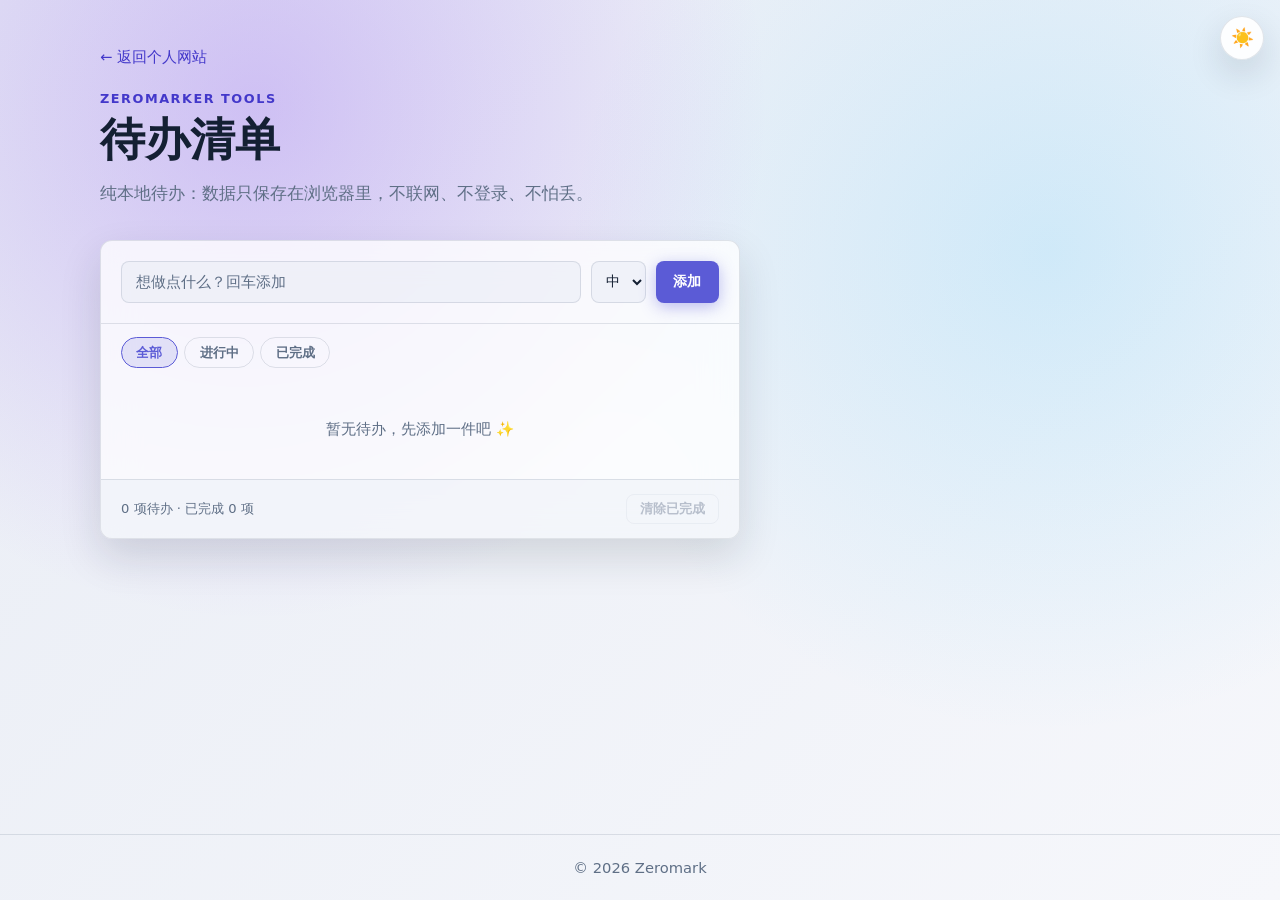
<file: todo/index.html>
<!DOCTYPE html>
<html lang="zh-CN">
<head>
    <meta charset="UTF-8" />
    <meta name="viewport" content="width=device-width, initial-scale=1.0" />
    <meta name="description" content="本地待办清单 — 数据保存在浏览器 localStorage，无需登录，不依赖服务器。" />
    <meta name="theme-color" content="#0f172a" />
    <title>待办清单 | ZeroMarker Tools</title>

    <script>
        try {
            const storedTheme = localStorage.getItem('theme');
            const prefersLight = window.matchMedia('(prefers-color-scheme: light)').matches;
            document.documentElement.dataset.theme = storedTheme || (prefersLight ? 'light' : 'dark');
        } catch {
            document.documentElement.dataset.theme = 'dark';
        }
    </script>

    <link rel="icon" href="https://zeromarker.github.io/icon.svg" type="image/svg+xml" />
    <link rel="stylesheet" href="../index.css" />
    <link rel="stylesheet" href="./todo.css" />
</head>
<body>
    <!-- 主题切换 -->
    <button class="theme-toggle" type="button" aria-label="切换为浅色主题" title="切换主题">
        <span aria-hidden="true">🌙</span>
    </button>

    <main class="page-shell" style="padding-top:3rem;justify-content:flex-start">
        <!-- 面包屑导航 -->
        <nav style="margin-bottom:1.5rem;font-size:0.92rem">
            <a href="https://zeromarker.github.io/#tools" style="color:var(--accent-hover)">← 返回个人网站</a>
        </nav>

        <header class="hero" style="margin-bottom:2rem">
            <p class="eyebrow">ZeroMarker Tools</p>
            <h1 style="font-size:clamp(1.8rem,5vw,2.8rem)">待办清单</h1>
            <p class="subtitle">纯本地待办：数据只保存在浏览器里，不联网、不登录、不怕丢。</p>
        </header>

        <section class="todo-card" aria-label="待办清单">
            <!-- 输入区 -->
            <form class="todo-form" id="todoForm">
                <input type="text" id="todoInput" class="todo-input" placeholder="想做点什么？回车添加" autocomplete="off" maxlength="200" />
                <select id="prioritySelect" class="priority-select" aria-label="优先级">
                    <option value="0">无</option>
                    <option value="1">低</option>
                    <option value="2" selected>中</option>
                    <option value="3">高</option>
                </select>
                <button type="submit" class="add-btn">添加</button>
            </form>

            <!-- 筛选 -->
            <div class="todo-tabs" role="tablist" aria-label="筛选待办">
                <button type="button" class="tab is-active" data-filter="all">全部</button>
                <button type="button" class="tab" data-filter="active">进行中</button>
                <button type="button" class="tab" data-filter="done">已完成</button>
            </div>

            <!-- 列表 -->
            <ul class="todo-list" id="todoList"></ul>

            <!-- 空状态 -->
            <p class="empty-state is-hidden" id="emptyState"></p>

            <!-- 底部 -->
            <footer class="todo-footer">
                <span id="remainCount">0 项待办</span>
                <button type="button" class="clear-btn" id="clearDoneBtn">清除已完成</button>
            </footer>
        </section>
    </main>

    <footer class="site-footer">
        © 2026 Zeromark
    </footer>

    <script src="./todo.js" defer></script>
</body>
</html>
</file>
<file: index.css>
:root {
  color-scheme: dark;
  --bg: #101521;
  --bg-soft: #182033;
  --surface: rgba(24, 32, 51, 0.72);
  --surface-strong: rgba(31, 41, 64, 0.88);
  --text: #edf2f7;
  --text-muted: #a8b3c7;
  --accent: #7c3aed;
  --accent-hover: #a78bfa;
  --border: rgba(168, 179, 199, 0.18);
  --shadow: rgba(4, 8, 20, 0.34);
}

[data-theme="light"] {
  color-scheme: light;
  --bg: #f6f7fb;
  --bg-soft: #e9edf5;
  --surface: rgba(255, 255, 255, 0.76);
  --surface-strong: rgba(255, 255, 255, 0.92);
  --text: #142033;
  --text-muted: #5f6f86;
  --accent: #5b5bd6;
  --accent-hover: #4338ca;
  --border: rgba(95, 111, 134, 0.18);
  --shadow: rgba(20, 32, 51, 0.14);
}

* {
  box-sizing: border-box;
}

html {
  min-height: 100%;
  background:
    radial-gradient(circle at 20% 12%, rgba(124, 58, 237, 0.26), transparent 32rem),
    radial-gradient(circle at 82% 28%, rgba(56, 189, 248, 0.18), transparent 30rem),
    linear-gradient(135deg, var(--bg-soft), var(--bg));
}

body {
  min-height: 100vh;
  margin: 0;
  display: flex;
  flex-direction: column;
  color: var(--text);
  font-family: Inter, ui-sans-serif, system-ui, -apple-system, BlinkMacSystemFont, "Segoe UI", sans-serif;
  text-autospace: normal;
}

a {
  color: inherit;
  text-decoration: none;
}

.page-shell {
  width: min(1120px, 100%);
  min-height: calc(100vh - 73px);
  margin: 0 auto;
  padding: 5rem 1.25rem 3rem;
  display: flex;
  flex: 1;
  flex-direction: column;
  justify-content: center;
}

.hero {
  max-width: 680px;
  margin-bottom: 2.5rem;
}

.eyebrow {
  margin: 0 0 0.75rem;
  color: var(--accent-hover);
  font-size: 0.8rem;
  font-weight: 700;
  letter-spacing: 0.12em;
  text-transform: uppercase;
}

h1 {
  margin: 0;
  font-size: clamp(2.3rem, 7vw, 4.6rem);
  line-height: 1;
}

.subtitle {
  max-width: 520px;
  margin: 1rem 0 0;
  color: var(--text-muted);
  font-size: 1.08rem;
  line-height: 1.7;
}

.apps-grid {
  display: grid;
  grid-template-columns: repeat(3, minmax(0, 1fr));
  gap: 1rem;
}

.card {
  min-height: 168px;
  display: grid;
  grid-template-columns: auto 1fr;
  gap: 1rem;
  align-items: start;
  padding: 1.25rem;
  border: 1px solid var(--border);
  border-radius: 8px;
  background: var(--surface);
  box-shadow: 0 18px 42px var(--shadow);
  backdrop-filter: blur(18px);
  transition:
    transform 180ms ease,
    border-color 180ms ease,
    background 180ms ease,
    box-shadow 180ms ease;
}

.card::before {
  content: "";
  grid-column: 1 / -1;
  width: 2.5rem;
  height: 0.25rem;
  border-radius: 999px;
  background: var(--card-accent, var(--accent));
}

.card:hover {
  transform: translateY(-4px);
  border-color: color-mix(in srgb, var(--card-accent, var(--accent)) 70%, var(--border));
  background: var(--surface-strong);
  box-shadow: 0 24px 54px var(--shadow);
}

.card:focus-visible,
.theme-toggle:focus-visible {
  outline: 3px solid color-mix(in srgb, var(--accent) 68%, white);
  outline-offset: 4px;
}

.card-icon {
  display: grid;
  width: 3rem;
  height: 3rem;
  place-items: center;
  border-radius: 8px;
  background: color-mix(in srgb, var(--card-accent, var(--accent)) 18%, transparent);
  font-size: 1.8rem;
}

.card-body {
  display: grid;
  gap: 0.55rem;
}

.card-title {
  font-size: 1.18rem;
  font-weight: 750;
}

.card-description {
  color: var(--text-muted);
  font-size: 0.95rem;
  line-height: 1.65;
}

.theme-toggle {
  position: fixed;
  top: 1rem;
  right: 1rem;
  z-index: 10;
  width: 2.75rem;
  height: 2.75rem;
  display: grid;
  place-items: center;
  border: 1px solid var(--border);
  border-radius: 999px;
  background: var(--surface-strong);
  color: var(--text);
  box-shadow: 0 14px 34px var(--shadow);
  cursor: pointer;
  backdrop-filter: blur(16px);
}

.theme-toggle span {
  font-size: 1.15rem;
  line-height: 1;
}

.site-footer {
  border-top: 1px solid var(--border);
  padding: 1.5rem 1rem;
  color: var(--text-muted);
  text-align: center;
  font-size: 0.92rem;
}

@media (max-width: 820px) {
  .page-shell {
    justify-content: flex-start;
    padding-top: 5.5rem;
  }

  .apps-grid {
    grid-template-columns: 1fr;
  }

  .card {
    min-height: 132px;
  }
}

@media (prefers-reduced-motion: reduce) {
  *,
  *::before,
  *::after {
    scroll-behavior: auto !important;
    transition-duration: 0.01ms !important;
    animation-duration: 0.01ms !important;
    animation-iteration-count: 1 !important;
  }
}
</file>
<file: todo/todo.css>
/* ===== 待办清单专属样式 ===== */

/* ── 卡片容器 ── */
.todo-card {
    max-width: 640px;
    width: 100%;
    background: var(--surface);
    border: 1px solid var(--border);
    border-radius: 12px;
    backdrop-filter: blur(18px);
    box-shadow: 0 18px 42px var(--shadow);
    overflow: hidden;
    display: flex;
    flex-direction: column;
}

/* ── 输入区 ── */
.todo-form {
    display: flex;
    gap: 0.6rem;
    padding: 1.25rem;
    border-bottom: 1px solid var(--border);
}

.todo-input {
    flex: 1;
    min-width: 0;
    padding: 0.7rem 0.9rem;
    border: 1px solid var(--border);
    border-radius: 8px;
    background: color-mix(in srgb, var(--bg-soft) 60%, transparent);
    color: var(--text);
    font-size: 0.95rem;
    outline: none;
    transition: border-color 160ms ease, box-shadow 160ms ease;
}

.todo-input::placeholder {
    color: var(--text-muted);
}

.todo-input:focus {
    border-color: var(--accent);
    box-shadow: 0 0 0 3px color-mix(in srgb, var(--accent) 22%, transparent);
}

.priority-select {
    padding: 0 0.6rem;
    border: 1px solid var(--border);
    border-radius: 8px;
    background: color-mix(in srgb, var(--bg-soft) 60%, transparent);
    color: var(--text);
    font-size: 0.85rem;
    cursor: pointer;
    outline: none;
}

.add-btn {
    padding: 0.7rem 1.1rem;
    border: none;
    border-radius: 8px;
    background: var(--accent);
    color: white;
    font-size: 0.9rem;
    font-weight: 700;
    cursor: pointer;
    white-space: nowrap;
    transition: background 160ms ease, transform 120ms ease;
    box-shadow: 0 4px 16px color-mix(in srgb, var(--accent) 40%, transparent);
}

.add-btn:hover {
    background: var(--accent-hover);
    transform: translateY(-1px);
}

.add-btn:active {
    transform: translateY(0);
}

/* ── 筛选标签 ── */
.todo-tabs {
    display: flex;
    gap: 0.4rem;
    padding: 0.85rem 1.25rem 0;
}

.tab {
    padding: 0.35rem 0.9rem;
    border: 1px solid var(--border);
    border-radius: 999px;
    background: transparent;
    color: var(--text-muted);
    font-size: 0.82rem;
    font-weight: 650;
    cursor: pointer;
    transition: all 150ms ease;
}

.tab:hover {
    border-color: var(--accent-hover);
    color: var(--text);
}

.tab.is-active {
    border-color: var(--accent);
    background: color-mix(in srgb, var(--accent) 14%, transparent);
    color: var(--accent);
}

/* ── 列表 ── */
.todo-list {
    margin: 0;
    padding: 0.5rem 1.25rem 0.25rem;
    list-style: none;
}

.todo-item {
    display: flex;
    align-items: center;
    gap: 0.7rem;
    padding: 0.6rem 0.25rem;
    border-bottom: 1px solid var(--border);
}

.todo-item:last-child {
    border-bottom: none;
}

.todo-check {
    flex-shrink: 0;
    width: 1.1rem;
    height: 1.1rem;
    accent-color: var(--accent);
    cursor: pointer;
}

.todo-text {
    flex: 1;
    min-width: 0;
    font-size: 0.95rem;
    line-height: 1.5;
    word-break: break-word;
    cursor: text;
}

.todo-item.is-done .todo-text {
    color: var(--text-muted);
    text-decoration: line-through;
}

.priority-tag {
    flex-shrink: 0;
    padding: 0.15rem 0.5rem;
    border-radius: 999px;
    font-size: 0.7rem;
    font-weight: 700;
}

.priority-tag.p1 {
    color: #38bdf8;
    background: color-mix(in srgb, #38bdf8 14%, transparent);
}

.priority-tag.p2 {
    color: #f59e0b;
    background: color-mix(in srgb, #f59e0b 14%, transparent);
}

.priority-tag.p3 {
    color: #ef4444;
    background: color-mix(in srgb, #ef4444 14%, transparent);
}

.todo-delete {
    flex-shrink: 0;
    width: 1.6rem;
    height: 1.6rem;
    display: grid;
    place-items: center;
    border: none;
    border-radius: 6px;
    background: transparent;
    color: var(--text-muted);
    font-size: 0.8rem;
    cursor: pointer;
    opacity: 0;
    transition: opacity 150ms ease, background 150ms ease, color 150ms ease;
}

.todo-item:hover .todo-delete,
.todo-delete:focus-visible {
    opacity: 1;
}

.todo-delete:hover {
    background: color-mix(in srgb, #ef4444 14%, transparent);
    color: #ef4444;
}

.todo-delete:focus-visible,
.add-btn:focus-visible,
.tab:focus-visible,
.clear-btn:focus-visible {
    outline: 3px solid color-mix(in srgb, var(--accent) 68%, white);
    outline-offset: 2px;
}

/* ── 行内编辑 ── */
.todo-edit {
    flex: 1;
    min-width: 0;
    padding: 0.3rem 0.5rem;
    border: 1px solid var(--accent);
    border-radius: 6px;
    background: color-mix(in srgb, var(--bg-soft) 60%, transparent);
    color: var(--text);
    font-size: 0.95rem;
    outline: none;
}

/* ── 空状态 ── */
.empty-state {
    margin: 0;
    padding: 2.5rem 1.25rem;
    text-align: center;
    color: var(--text-muted);
    font-size: 0.92rem;
}

.empty-state.is-hidden {
    display: none;
}

/* ── 底部 ── */
.todo-footer {
    display: flex;
    align-items: center;
    justify-content: space-between;
    gap: 0.75rem;
    padding: 0.85rem 1.25rem;
    border-top: 1px solid var(--border);
    background: color-mix(in srgb, var(--bg-soft) 45%, transparent);
}

.todo-footer span {
    color: var(--text-muted);
    font-size: 0.82rem;
}

.clear-btn {
    padding: 0.35rem 0.8rem;
    border: 1px solid var(--border);
    border-radius: 8px;
    background: transparent;
    color: var(--text-muted);
    font-size: 0.8rem;
    font-weight: 650;
    cursor: pointer;
    transition: all 150ms ease;
}

.clear-btn:hover:not(:disabled) {
    border-color: #ef4444;
    color: #ef4444;
}

.clear-btn:disabled {
    opacity: 0.4;
    cursor: not-allowed;
}

/* ── 移动端 ── */
@media (max-width: 520px) {
    .todo-form {
        flex-wrap: wrap;
    }

    .todo-input {
        flex-basis: 100%;
    }

    .todo-form .add-btn {
        margin-left: auto;
    }

    .todo-footer {
        flex-direction: column;
        align-items: stretch;
        text-align: center;
    }
}
</file>
